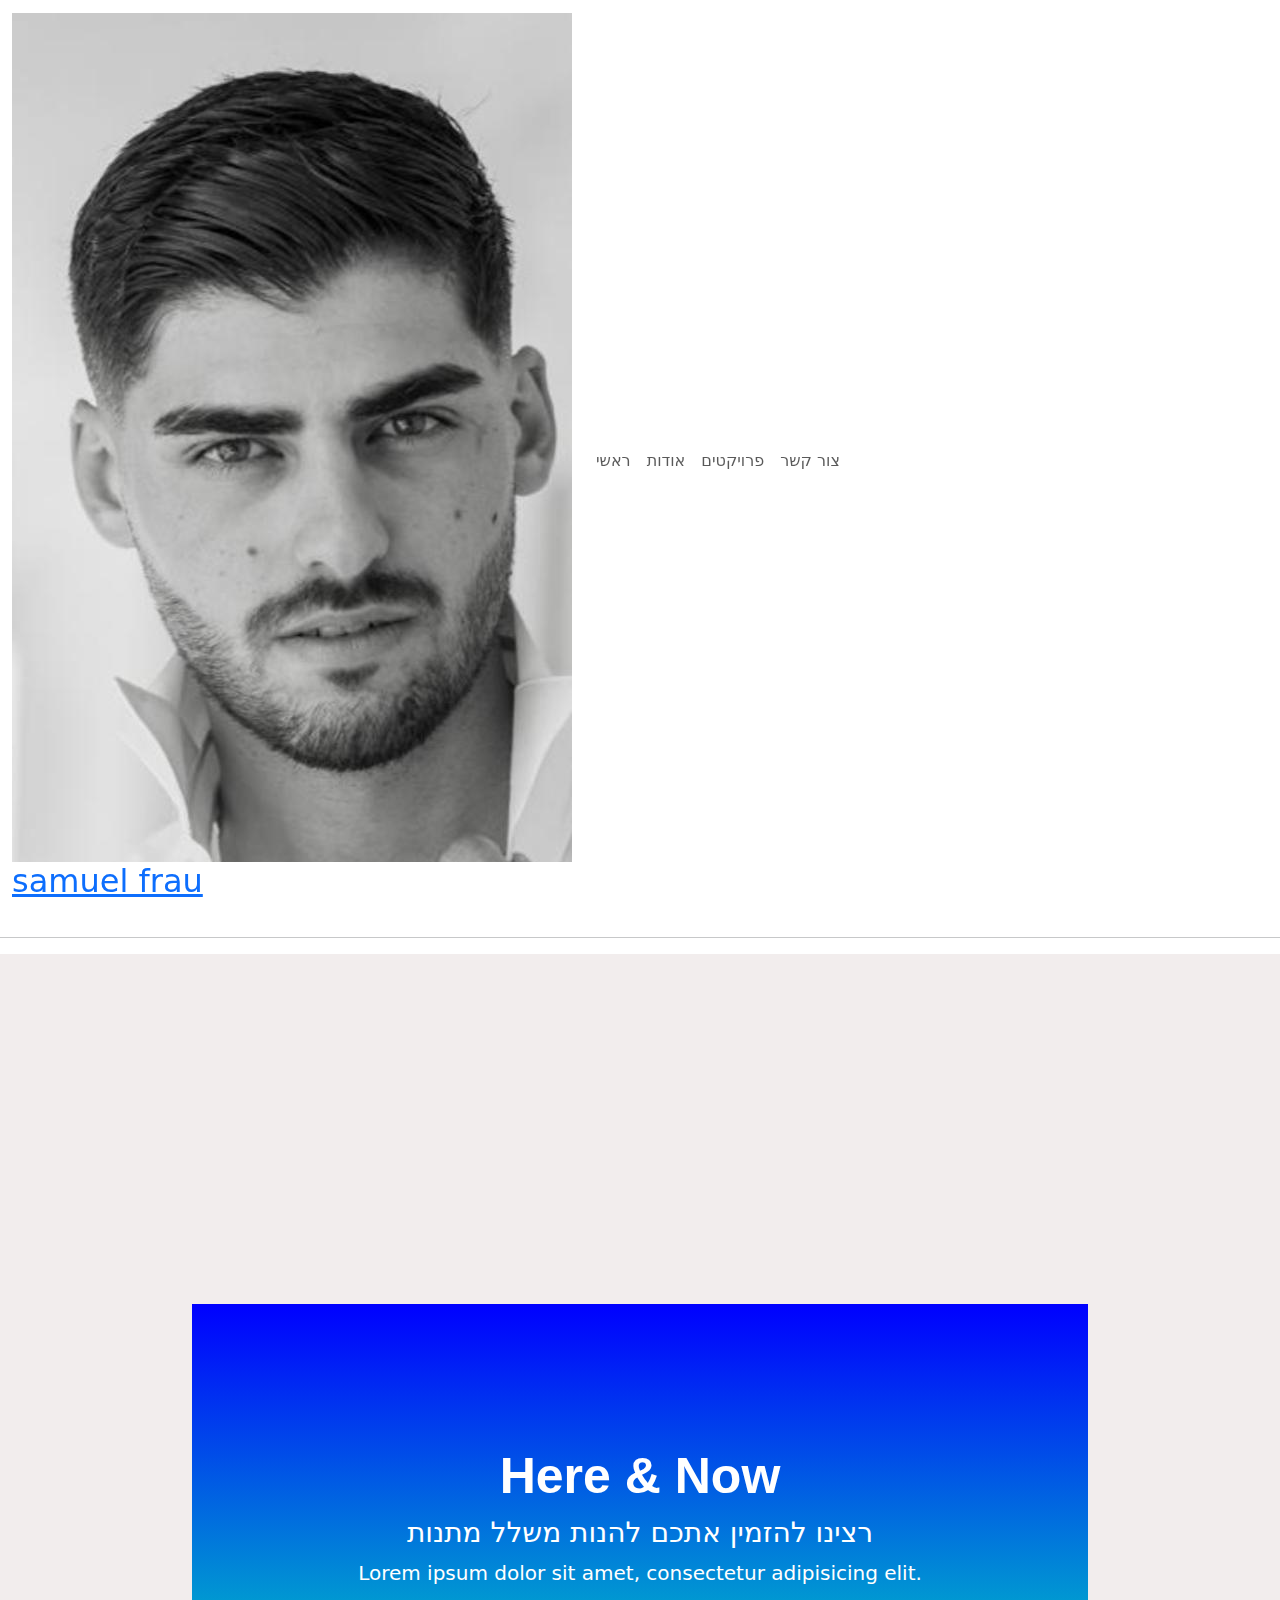
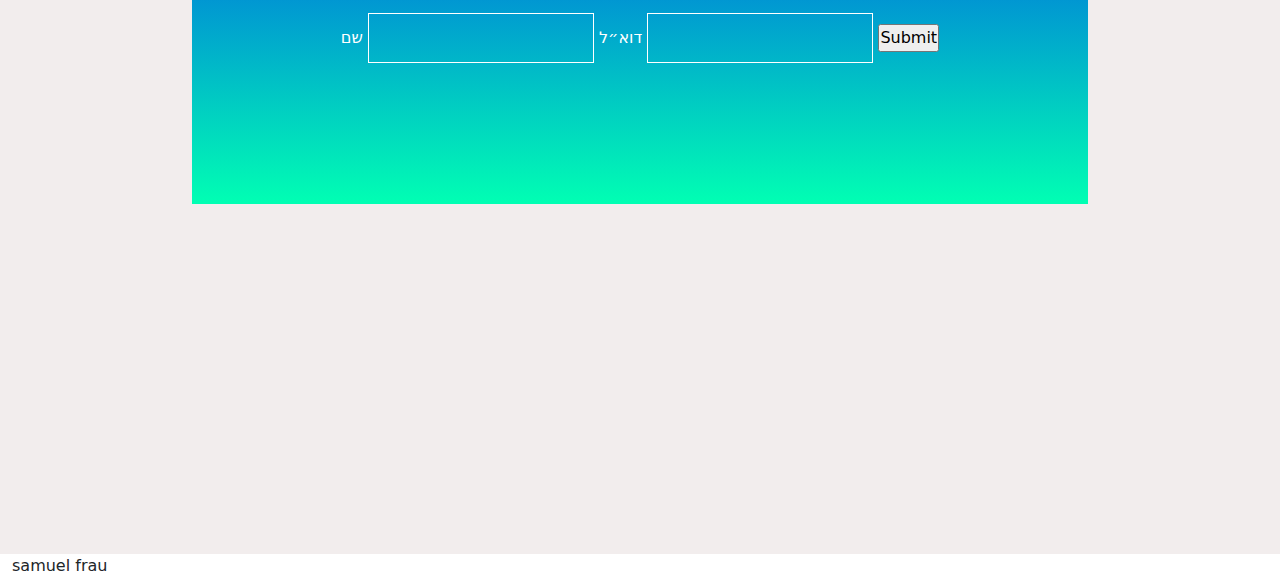
<file: פרויקט-1/project1.html>
<!DOCTYPE html>
<html lang="en">

<head>
    <meta charset="UTF-8">
    <meta name="viewport" content="width=device-width, initial-scale=1.0">
    <title>project-1</title>
    <link rel="stylesheet" href="/index.html">
    <link rel="stylesheet" href="/css/landing-page1.css">
    <link href="https://cdn.jsdelivr.net/npm/bootstrap@5.3.3/dist/css/bootstrap.min.css" rel="stylesheet"
        integrity="sha384-QWTKZyjpPEjISv5WaRU9OFeRpok6YctnYmDr5pNlyT2bRjXh0JMhjY6hW+ALEwIH" crossorigin="anonymous">
</head>

<body>
    <!--top page-->
    <div class="container-fluid top"></div>

    <!--navbar toggler-->
    <nav class="navbar navbar-expand-md sticky-top navbar">
        <div class="container-fluid">
            <a href="/index.html">
                <div class="navbar-brand">
                    <img src="/image-project-html-css/moi copie.jpeg" alt="me">
            </a>
            <a href="/index.html">
                <h2>samuel frau</h2>
            </a>
        </div>
        <button class="navbar-toggler" type="button" data-bs-toggle="collapse" data-bs-target="#navbar"
            aria-controls="navbar" aria-expanded="false" aria-label="toggle navigation">
            <span class="navbar-toggler-icon"></span>
        </button>

        <div class="collapse navbar-collapse " id="navbar">
            <ul class="navbar-nav">
                <li class="nav-item">
                    <a href="/index.html" class="nav-link">ראשי</a>
                </li>
                <li class="nav-item">
                    <a href="#about" class="nav-link">אודות</a>
                </li>
                <li class="nav-item">
                    <a href="#projects" class="nav-link">פרויקטים</a>
                </li>
                <li class="nav-item">
                    <a href="#contact" class="nav-link">צור קשר</a>
                </li>
            </ul>
        </div>
        </div>
    </nav>
    <hr>


    <div class="main-1">
        <div class="project1">
            <h2>Here & Now</h2>
            <h3>רצינו להזמין אתכם להנות משלל מתנות</h3>
            <p>Lorem ipsum dolor sit amet, consectetur adipisicing elit.
            </p>
            <form action="" class="form">
                <label for="">שם</label>
                <input type="text" class="box">
                <label for="">דוא״ל</label>
                <input type="email" class="box">
                <input type="submit" name="עדכנו אותי" id="btn">
            </form>
        </div>
    </div>

    <!--end page-->
    <div class="container-fluid end-page">
        samuel frau
    </div>

    <!--bottom page-->
    <div class="container-fluid bottom"></div>

    <script src="https://cdn.jsdelivr.net/npm/@popperjs/core@2.11.8/dist/umd/popper.min.js"
        integrity="sha384-I7E8VVD/ismYTF4hNIPjVp/Zjvgyol6VFvRkX/vR+Vc4jQkC+hVqc2pM8ODewa9r" crossorigin="anonymous">
        </script>
    <script src="https://cdn.jsdelivr.net/npm/bootstrap@5.3.3/dist/js/bootstrap.min.js"
        integrity="sha384-0pUGZvbkm6XF6gxjEnlmuGrJXVbNuzT9qBBavbLwCsOGabYfZo0T0to5eqruptLy" crossorigin="anonymous">
        </script>
</body>

</html>
</file>
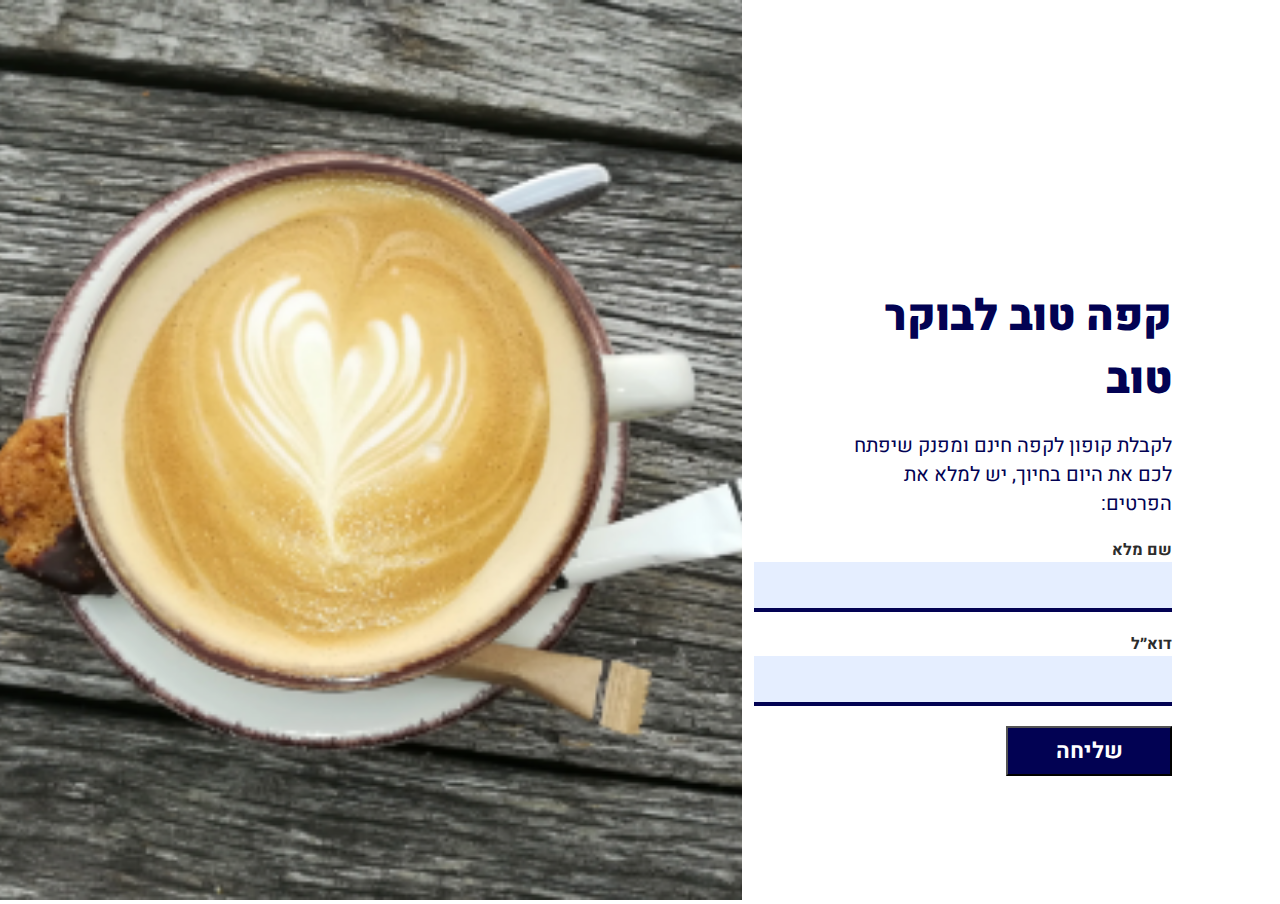
<file: פרויקט-2/project2.html>
<!DOCTYPE html>
<html lang="en">

<head>
    <meta charset="UTF-8">
    <meta name="viewport" content="width=device-width, initial-scale=1.0">
    <title>Document</title>
    <link rel="stylesheet" href="/css/coffe.css">
    <link rel="preconnect" href="https://fonts.googleapis.com">
    <link rel="preconnect" href="https://fonts.gstatic.com" crossorigin>
    <link href="https://fonts.googleapis.com/css2?family=Heebo:wght@100..900&display=swap" rel="stylesheet">
</head>

<body>
    <div class="container">
        <div class="container-img">
            <img id="img-d" src="/image-project-html-css/coffe-p.png" alt="coffe image">
            <img id="img-m" src="/image-project-html-css/Coffee-mobile.png" alt="coffe image">
        </div>
        <div class="container-form">
            <form class="form-main2">
                <h1> קפה טוב לבוקר טוב</h1>
                <p>לקבלת קופון לקפה חינם ומפנק שיפתח לכם את היום בחיוך, יש למלא את הפרטים:</p>

                <div class="form-control">
                    <label for="name">שם מלא</label>
                    <input type="text" id="name" required>
                </div>
                <div class="form-control">
                    <label for="email">דוא״ל</label>
                    <input type="email" id="email" required>
                </div>
                <button type="submit">שליחה</button>
            </form>
        </div>
    </div>
</body>

</html>
</file>
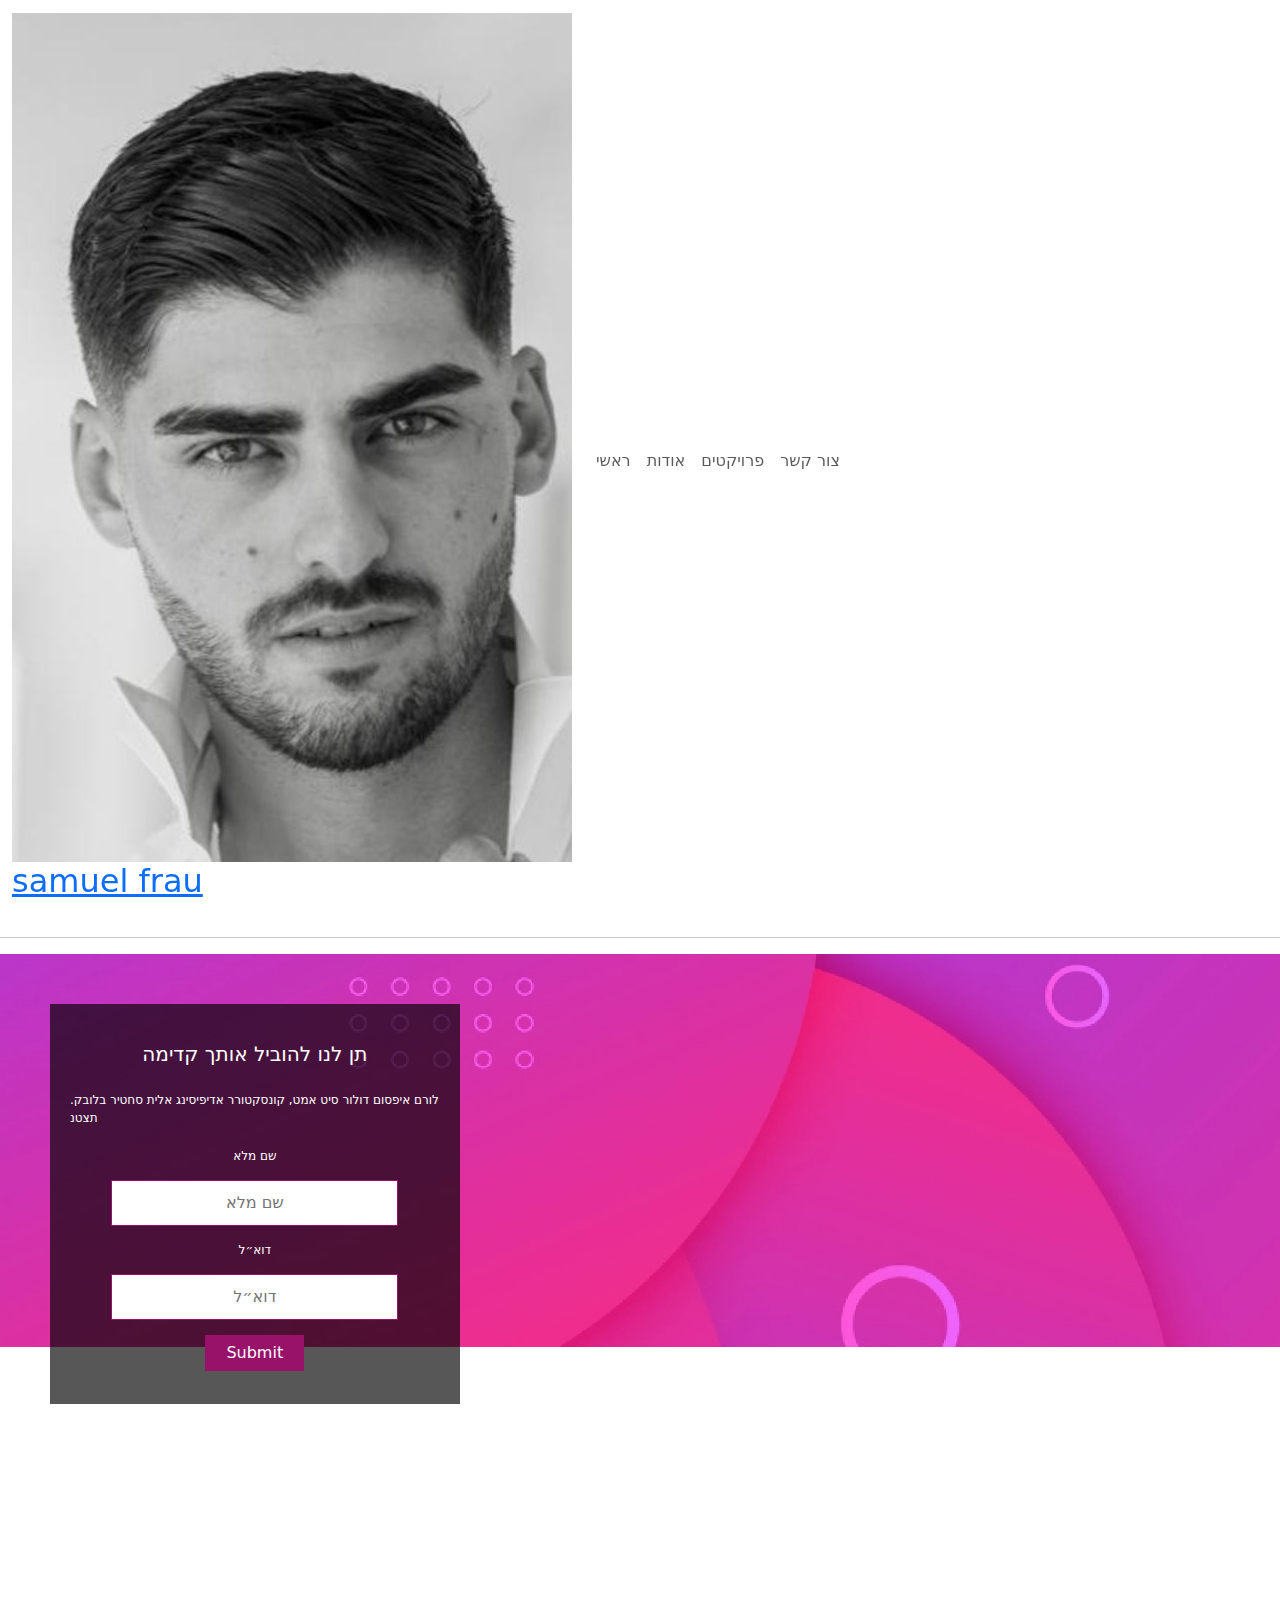
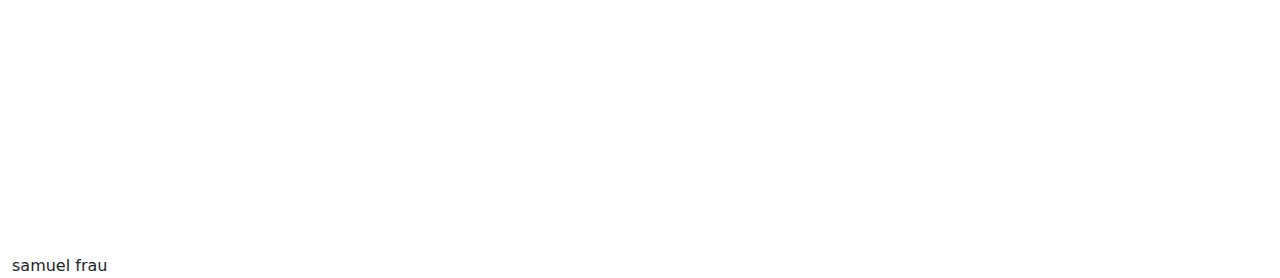
<file: פרויקט-3/project3.html>
<!DOCTYPE html>
<html lang="en">

<head>
    <meta charset="UTF-8">
    <meta name="viewport" content="width=device-width, initial-scale=1.0">
    <title>project-3</title>
    <link rel="stylesheet" href="/index.html">
    <link rel="stylesheet" href="/css/landing-page3.css">
    <link href="https://cdn.jsdelivr.net/npm/bootstrap@5.3.3/dist/css/bootstrap.min.css" rel="stylesheet"
        integrity="sha384-QWTKZyjpPEjISv5WaRU9OFeRpok6YctnYmDr5pNlyT2bRjXh0JMhjY6hW+ALEwIH" crossorigin="anonymous">
</head>

<body>
    <!--top page-->
    <div class="container-fluid top"></div>

    <!--navbar toggler-->
    <nav class="navbar navbar-expand-md sticky-top navbar">
        <div class="container-fluid">
            <a href="/index.html">
                <div class="navbar-brand">
                    <img src="/image-project-html-css/moi copie.jpeg" alt="me">
            </a>
            <a href="/index.html">
                <h2>samuel frau</h2>
            </a>
        </div>
        <button class="navbar-toggler" type="button" data-bs-toggle="collapse" data-bs-target="#navbar"
            aria-controls="navbar" aria-expanded="false" aria-label="toggle navigation">
            <span class="navbar-toggler-icon"></span>
        </button>

        <div class="collapse navbar-collapse " id="navbar">
            <ul class="navbar-nav">
                <li class="nav-item">
                    <a href="/index.html" class="nav-link">ראשי</a>
                </li>
                <li class="nav-item">
                    <a href="#about" class="nav-link">אודות</a>
                </li>
                <li class="nav-item">
                    <a href="#projects" class="nav-link">פרויקטים</a>
                </li>
                <li class="nav-item">
                    <a href="#contact" class="nav-link">צור קשר</a>
                </li>
            </ul>
        </div>
        </div>
    </nav>
    <hr>

    <div class="main-3">
        <div class="project3">
            <form action="" class="form-main3">
                <h2>תן לנו להוביל אותך קדימה</h2>
                <p>לורם איפסום דולור סיט אמט, קונסקטורר אדיפיסינג אלית סחטיר בלובק. תצטנ</p>
                <label for="" class="label">שם מלא</label>
                <input type="text" placeholder="שם מלא" class="place-main3">
                <label for="" class="label">דוא״ל</label>
                <input type="email" placeholder="דוא״ל" class="place-main3">
                <input type="submit" id="submit">

            </form>

        </div>
    </div>

    <!--end page-->
    <div class="container-fluid end-page">
        samuel frau
    </div>

    <!--bottom page-->
    <div class="container-fluid bottom"></div>

    <script src="https://cdn.jsdelivr.net/npm/@popperjs/core@2.11.8/dist/umd/popper.min.js"
        integrity="sha384-I7E8VVD/ismYTF4hNIPjVp/Zjvgyol6VFvRkX/vR+Vc4jQkC+hVqc2pM8ODewa9r" crossorigin="anonymous">
        </script>
    <script src="https://cdn.jsdelivr.net/npm/bootstrap@5.3.3/dist/js/bootstrap.min.js"
        integrity="sha384-0pUGZvbkm6XF6gxjEnlmuGrJXVbNuzT9qBBavbLwCsOGabYfZo0T0to5eqruptLy" crossorigin="anonymous">
        </script>
</body>

</html>
</file>
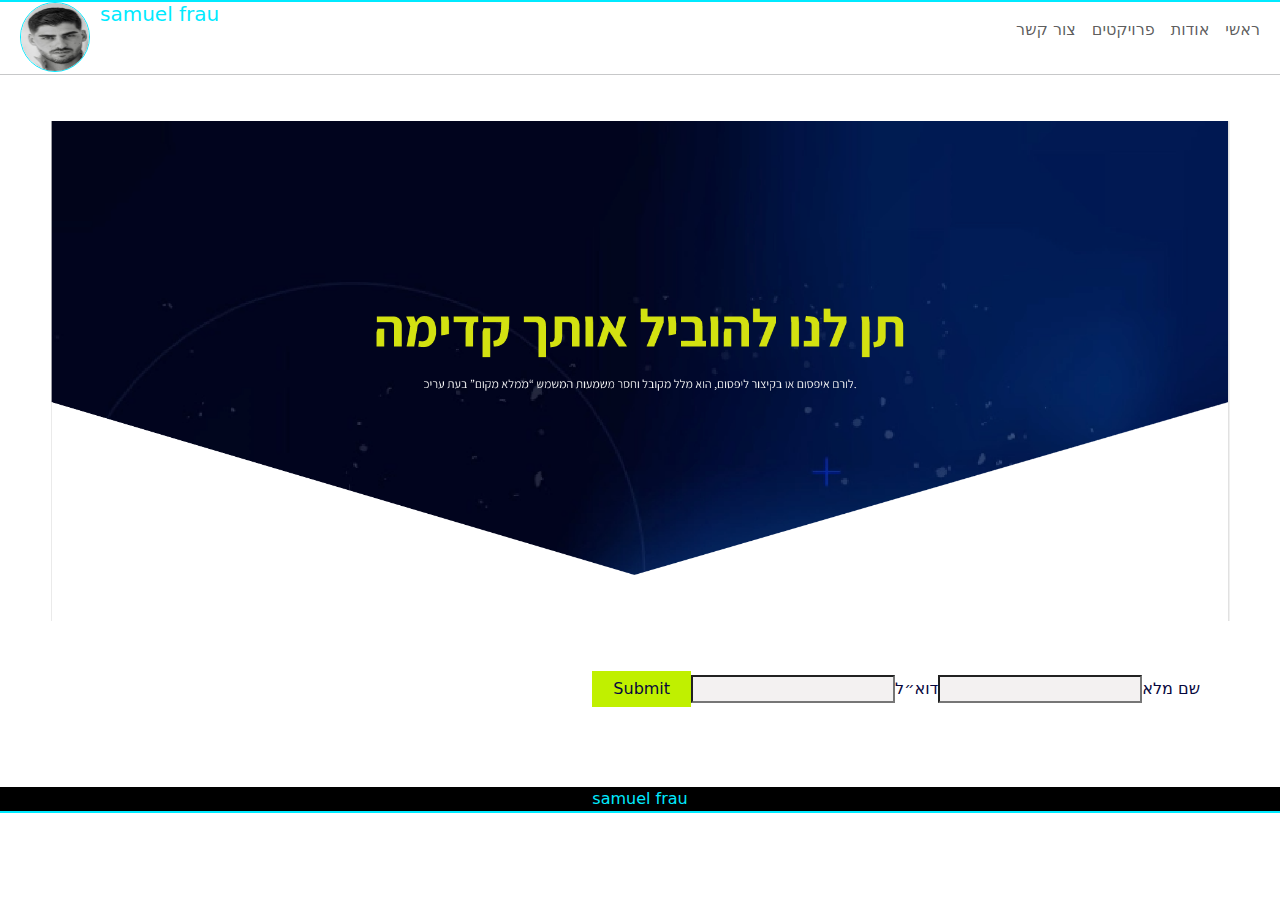
<file: פרויקט-4/project4.html>
<!DOCTYPE html>
<html lang="en">

<head>
    <meta charset="UTF-8">
    <meta name="viewport" content="width=device-width, initial-scale=1.0">
    <title>landing-project-4</title>
    <link rel="stylesheet" href="/index.css">
    <link rel="stylesheet" href="/css/landing-page4.css">
    <link href="https://cdn.jsdelivr.net/npm/bootstrap@5.3.3/dist/css/bootstrap.min.css" rel="stylesheet"
        integrity="sha384-QWTKZyjpPEjISv5WaRU9OFeRpok6YctnYmDr5pNlyT2bRjXh0JMhjY6hW+ALEwIH" crossorigin="anonymous">
</head>

<body>
    <!--top page-->
    <div class="container-fluid top"></div>

    <!--navbar toggler-->
    <nav class="navbar navbar-expand-md sticky-top navbar">
        <div class="container-fluid">
            <a href="/index.html">
                <div class="navbar-brand">
                    <img src="/image-project-html-css/moi copie.jpeg" alt="me">
            </a>
            <a href="/index.html">
                <h2>samuel frau</h2>
            </a>
        </div>
        <button class="navbar-toggler" type="button" data-bs-toggle="collapse" data-bs-target="#navbar"
            aria-controls="navbar" aria-expanded="false" aria-label="toggle navigation">
            <span class="navbar-toggler-icon"></span>
        </button>

        <div class="collapse navbar-collapse " id="navbar">
            <ul class="navbar-nav">
                <li class="nav-item">
                    <a href="/index.html" class="nav-link">ראשי</a>
                </li>
                <li class="nav-item">
                    <a href="#about" class="nav-link">אודות</a>
                </li>
                <li class="nav-item">
                    <a href="#projects" class="nav-link">פרויקטים</a>
                </li>
                <li class="nav-item">
                    <a href="#contact" class="nav-link">צור קשר</a>
                </li>
            </ul>
        </div>
        </div>
    </nav>
    <hr>

    <div class="background-main4">
        <div class="main-4">
            <div class="project4">
            </div>
        </div>
        <div class="bottom-main-project4">
            <form action="" class="form-main4">
                <label for="" class="label">שם מלא</label>
                <input type="text">
                <label for="" class="label">דוא״ל</label>
                <input type="email">
                <input type="submit" id="submit">
            </form>
        </div>
    </div>


    <!--end page-->
    <div class="container-fluid end-page">
        samuel frau
    </div>

    <!--bottom page-->
    <div class="container-fluid bottom"></div>

    <script src="https://cdn.jsdelivr.net/npm/@popperjs/core@2.11.8/dist/umd/popper.min.js"
        integrity="sha384-I7E8VVD/ismYTF4hNIPjVp/Zjvgyol6VFvRkX/vR+Vc4jQkC+hVqc2pM8ODewa9r" crossorigin="anonymous">
        </script>
    <script src="https://cdn.jsdelivr.net/npm/bootstrap@5.3.3/dist/js/bootstrap.min.js"
        integrity="sha384-0pUGZvbkm6XF6gxjEnlmuGrJXVbNuzT9qBBavbLwCsOGabYfZo0T0to5eqruptLy" crossorigin="anonymous">
        </script>
</body>

</html>
</file>
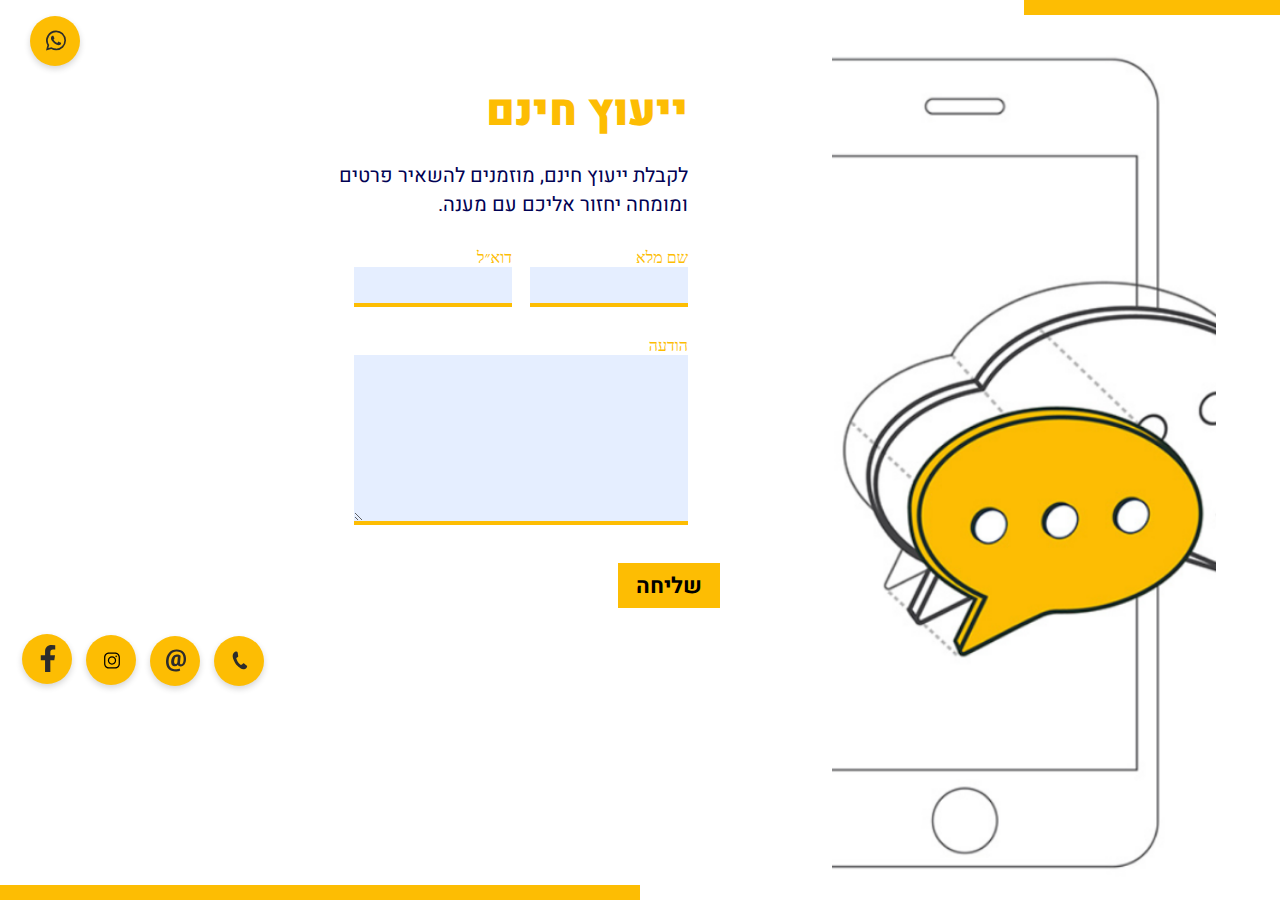
<file: פרויקט-5/project5.html>
<!DOCTYPE html>
<html lang="en">

<head>
    <meta charset="UTF-8">
    <meta name="viewport" content="width=device-width, initial-scale=1.0">
    <link rel="stylesheet" href="/css/landing-page5.css">
    <title>Consultation Page</title>
    <link rel="preconnect" href="https://fonts.googleapis.com">
    <link rel="preconnect" href="https://fonts.gstatic.com" crossorigin>
    <link
        href="https://fonts.googleapis.com/css2?family=Assistant:wght@200..800&family=Heebo:wght@100..900&family=Satisfy&family=Varela+Round&display=swap"
        rel="stylesheet">
</head>

<body>
    <section>
        <div id="consultationSection" dir="rtl">
            <div class="consult-img">
                <div class="border-top"></div>
                <img src="/image-project-html-css/Image consult (1).png" alt="consult">
            </div>
            <div class="box">
                <div class="consult-form" dir="rtl">
                    <div class="consult-form-title">
                        <h1>ייעוץ חינם</h1>
                        <br>
                        <p>לקבלת ייעוץ חינם, מוזמנים להשאיר פרטים ומומחה יחזור אליכם עם מענה.</p>
                    </div>
                    <form action="">
                        <div class="form">
                            <label for="name">שם מלא</label>
                            <input type="text" id="name" required>
                        </div>
                        <div class="form">
                            <label for="mail">דוא״ל</label>
                            <input type="email" id="mail" required>
                        </div>
                        <div class="form">
                            <label for="message">הודעה</label>
                            <textarea class="textarea" name="text" id="message" cols="30" rows="10"></textarea>
                        </div>
                        <div class="form-submit">
                            <input class="envoi" type="submit" value="שליחה">
                        </div>
                    </form>
                </div>
                <div class="border-bottom"></div>
            </div>

            <div class="social-icons-whatsapp">
                <a href="https://wa.link/sazx07"><img src="/image-project-html-css/Icon-whatsapp.svg"
                        alt="contact us on whatsapp"></a>

                <div class="social-icons-facbook">
                    <a href="https://www.facebook.com" target="_blank"><img
                            src="/image-project-html-css/icon-facebook.svg" alt="follow us in facebook"></a>
                </div>

                <div class="social-icons-instagram">
                    <a href="https://www.instagram.com/" target="_blank"><img
                            src="/image-project-html-css/Icon instagram.svg" alt="follow us in instagram"></a>
                </div>

                <div class="social-icons-mail">
                    <a href="mailto:samuelfrau20@gmail.com"><img src="/image-project-html-css/Icon-email.svg"
                            alt="mail us"></a>
                </div>


                <div class="social-icons-call">
                    <a href="tel:0542680500"><img src="/image-project-html-css/Icon-phone.svg"
                            alt="For inquiries or support, give us a call "></a>
                </div>
            </div>
        </div>
        </div>
        </div>

    </section>
</body>

</html>
</file>
<file: css/landing-page1.css>
/*project1 design*/
* {
    margin: 0;
    padding: 0;
    box-sizing: border-box;
  }

  /*button landing pages*/
.btn-landing{
    background-color: rgb(0, 234, 255);
    border: 2px solid #fff;
    border-radius: 200px;
    font-size: 15px;
    color: #000;
    transition-duration: 0.2s;
    text-decoration: none;
    }
    
    .btn-landing:hover{
        background-color: #fff;
        color: #000;
        transform: scale(0.9);
    }
    
    .btn-landing a{
        text-decoration: none;
        color: #000;
    }
  
/*project-1*/
.main-1{
    display: flex;
    position: relative;
    justify-content: center;
    align-items: center;
    width: 100%;
    height: 1200px;
background-color: #f2eded;
}

.project1{
    display: flex;
    z-index: 999;
    flex-direction: column;
    justify-content: center;
    align-items: center;
    text-align: center;
    width: 70%;
    height: 500px;
    background: linear-gradient(blue,rgb(1, 255, 179));
    padding: 20px 70px;
    z-index: 10;
    color: #fff;
}

.project1 h2{
    font-size: 50px;
    font-weight: 900;
    margin-bottom: 10px;
    font-family: Verdana, Geneva, Tahoma, sans-serif;
}

.project1 p{
    font-size: 20px;
    margin-bottom: 20px;
}

.box{
    margin-top: 5px;
    padding: 12px;
    border-radius: 0px;
    border: 1px solid rgb(255, 255, 255);
    background-color: #ffffff00;
}
</file>
<file: css/coffe.css>
* {
    margin: 0;
    padding: 0;
    box-sizing: border-box;
}

.container {
    display: flex;
}

.container-img {
    height: 100vh;
    width: 58%;
}

.container-img img {
    width: 100%;
    height: 100%;
    object-fit: cover;
}

.container-form {
    display: flex;
    justify-content: center;
    align-items: center;
    width: 42vw;
    direction: rtl;
    margin-top: 10em;
}

.form-main2 {
    width: 60%;
    display: flex;
    flex-direction: column;
    gap: 20px;
}

.form-main2>h1 {
    font: normal normal 900 43px/63px Heebo;
    color: #020253;
    opacity: 1;
}

.form-main2>p {
    font: normal normal normal 20px/29px Heebo;
    color: #020253;
    opacity: 1;
}

/*כדי שהפורם יהיה אחד מתחת לשני*/
.form-control {
    display: flex;
    flex-direction: column;
}

.form-control>label {
    font: normal normal bold 16px/24px Heebo;
    color: #2C2C2C;
}

.form-control>input {
    width: 418px;
    height: 50px;
    background: #E5EEFF 0% 0% no-repeat padding-box;
    border: 0;
    border-bottom: 4px solid #020253;
}

.form-main2>button {
    width: 166px;
    height: 50px;
    background: #020253 0% 0% no-repeat padding-box;
    font: normal normal bold 22px/30px Heebo;
    letter-spacing: 0.33px;
    color: #FFFFFF;
}

#img-m {
    display: none;
}

@media(max-width: 768px) {
    .container {
        flex-direction: column;

    }

    .container-img {
        height: 30%;
        width: 100%;
    }

    #img-m {
        display: block;
    }

    #img-d {
        display: none;
    }

    .container-form {
        display: flex;
        justify-content: center;
        align-items: center;
        width: 100%;
        direction: rtl;
        margin-top: 3em;
    }

    .form-main2 {
        width: 70%;
    }

    .form-main2>h1 {
        font: normal normal 900 28px/41px Heebo;
        color: #020253;
    }

    .form-main2>p {
        font: normal normal normal 15px/22px Heebo;
        color: #020253;
    }

    .form-control>label {
        font: normal normal bold 10px/14px Heebo;
        color: #2C2C2C;
    }

    .form-control>input {
        width: 100%;
        height: 34px;
    }

    .form-main2>button {
        width: 100%;
        height: 34px;
        font: normal normal bold 14px/19px heebo;
        margin-bottom: 1eme;
    }
}
</file>
<file: css/landing-page3.css>
* {
    margin: 0;
    padding: 0;
    box-sizing: border-box;
}

/*button landing pages*/
.btn-landing {
    background-color: rgb(0, 234, 255);
    border: 2px solid #fff;
    border-radius: 200px;
    font-size: 15px;
    color: #000;
    transition-duration: 0.2s;
    text-decoration: none;
}

.btn-landing:hover {
    background-color: #fff;
    color: #000;
    transform: scale(0.9);
}

.btn-landing a {
    text-decoration: none;
    color: #000;
}

/*project3*/
.background-main3 {
    background-color: #fff;
    padding: 30px;
}

.main-3 {
    display: flex;
    height: 100vh;
    background-image: url(/image-project-html-css/page3.png);
    background-size: contain;
    background-repeat: no-repeat;
    background-position: top;
}

.project3 {
    display: flex;
    height: 400px;
    width: 80%;
    margin: 50px;
    flex-wrap: wrap;
}

.form-main3 {
    display: flex;
    flex-direction: column;
    justify-content: center;
    align-items: center;
    width: 40%;
    background-color: rgba(0, 0, 0, 0.66);
}

.form-main3 h2 {
    font-size: 20px;
    color: white;
    margin: 5px;
}

.form-main3 p {
    font-size: 12px;
    color: white;
    margin: 20px;

}

.place-main3 {
    padding: 10px;
    width: 70%;
    margin: 15px;
    border: 1px solid rgb(152, 18, 106);
    text-align: center;
    background-color: white;
}

.label {
    font-size: 12px;
    color: white;
}

#submit {
    background-color: rgb(152, 18, 106);
    padding: 5px 20px;
    border: 1px solid rgb(152, 18, 106);
    color: #fff;
}

#submit:hover {
    background-color: #fff;
    color: rgb(152, 18, 106);
}
</file>
<file: index.css>
* {
    margin: 0;
    padding: 0;
    box-sizing: border-box;
}

body {
    direction: rtl;
}

/*top page*/
.top {
    height: 2px;
    background-color: rgb(0, 234, 255) !important;
}

/*navbar*/
.navbar {
    direction: ltr !important;
}

.navbar:hover {
    color: rgb(0, 234, 255) !important;
}

.navbar img {
    position: absolute;
    width: 70px;
    height: 70px;
    border-radius: 100%;
    border: 1px solid rgb(0, 234, 255);
    top: 0px;
    left: 20px;
}

.navbar h2 {
    position: absolute;
    top: 0px;
    left: 100px;
    font-size: 20px;
    color: rgb(0, 234, 255);
}

#navbar {
    direction: rtl !important;
}

#navbar :hover {
    color: rgb(0, 234, 255) !important;
}



/*main project*/
.main {
    align-items: center;
    width: 100%;
    height: 300px;
    background-image: url(/image/header-background.png);
    background-repeat: no-repeat;
    background-position: center;
    background-size: cover;
}

#main {
    width: 100%;
    flex-direction: column;
    align-items: center;
    text-align: center;
    height: 300px;
    background-color: rgba(0, 234, 255, 0.534);
}

/*language*/
.lang {
    text-align: center;
    box-shadow: 0px 3px 6px rgba(103, 103, 103, 0.417);
    opacity: 1;

}

.lang img {
    height: 70px;
}

/*about*/
.about {
    height: 300px;
    background-color: #fff;
    text-align: center;
}

.about img {
    height: 100px;
    width: 100px;
    border-radius: 50%;
}

.about h2 {
    font-size: 24px;
}

.about p {
    text-align: center;
}

.cv {
    background-color: #000;
}

.cv a {
    text-decoration: none;
    font-family: 'Segoe UI', Tahoma, Geneva, Verdana, sans-serif;
    font-size: 18px;
    color: rgb(0, 234, 255);
}

.cv a:hover {
    color: white;
}

.cv img {
    height: 20px;
    width: 20px;
    border: 1px solid rgb(0, 234, 255);
    margin: 5px;
}


/*cards projects*/
.main-projects {
    text-align: center;
}

.card {
    box-shadow: 10px 10px 10px 10px rgba(103, 103, 103, 0.788);
    border: 1px solid rgb(0, 234, 255) !important;
    text-align: center;
    height: 400px !important;
    margin-top: 50px !important;
}

.row {
    margin-top: 50px !important;
}

.image-project {
    text-align: center;
}

.lang-projects img {
    height: 20px;
}

.btn-projects {
    background-color: rgb(0, 234, 255) !important;
    border: 2px solid #fff !important;
    border-radius: 200px !important;
    font-size: 15px !important;
    color: #000 !important;
    transition-duration: 0.2s !important;
}

.btn-projects:hover {
    background-color: #fff !important;
    color: #000 !important;
    border: 1px solid rgb(0, 234, 255) !important;
}

.btn a {
    text-decoration: none;
    color: #000;
}

/*contact*/
.contact {
    background-color: #000000aa;
    color: #fff;
}

.btn-contact {
    width: 100px;
    border-radius: 200px !important;
    font-size: 15px !important;
    color: #000 !important;
    transition-duration: 0.2s !important;
    background-color: rgb(0, 234, 255) !important;
}

/*social icons*/
.social {
    display: flex;
    justify-content: right;
    align-items: center;
}

.social img {
    width: 30px;
    height: 30px;
    margin: 10px;
    border-radius: 50%;
    transition: .8s;
}

.social img:hover {
    transform: scale(1.2);
}

.social h3 {
    font-size: 20px;
}


.whatsapp {
    width: 40px;
    height: 40px;
    margin: 10px;
    background-color: rgb(0, 255, 0);
    border-radius: 100%;
    text-align: center;
    background-image: url(/image-project-html-css/Icon\ whatsapp.svg);
    background-repeat: no-repeat;
    background-size: cover;
}

.a-whatsapp {
    color: black;
    text-decoration: none;
}

.a-whatsapp:hover {
    color: #333;
    text-decoration: none;
}

/*social logo*/
.logo-contact {
    background-color: rgb(0, 234, 255);
    color: #000;
    text-align: center;
}

.logo-contact img {
    padding: 30px;
}

/*end page*/
.end-page {
    text-align: center;
    background-color: #000;
    color: rgb(0, 234, 255);
}

.end-page h2 {
    font-size: 14px;
    text-align: end;
}

.end-page h3 {
    font-size: 14px;
    text-align: start;
}

.end-page h4 {
    font-size: small;
    text-align: center;
}

.end-page a {
    color: rgb(0, 234, 255);
    text-decoration: none;
}

/*bottom page*/
.bottom {
    height: 2px;
    background-color: rgb(0, 234, 255) !important;
}
</file>
<file: css/landing-page4.css>
/*project1 design*/
* {
    margin: 0;
    padding: 0;
    box-sizing: border-box;
}

/*button landing pages*/
.btn-landing {
    background-color: rgb(0, 234, 255);
    border: 2px solid #fff;
    border-radius: 200px;
    font-size: 15px;
    color: #000;
    transition-duration: 0.2s;
    text-decoration: none;
}

.btn-landing:hover {
    background-color: #fff;
    color: #000;
    transform: scale(0.9);
}

.btn-landing a {
    text-decoration: none;
    color: #000;
}

/*project4*/
.background-main4 {
    background-color: #fff;
    padding: 30px;
}

.main-4 {
    display: flex;
    height: 100%;
    background-image: url(/image-project-html-css/page4\ cap.png);
    background-size: contain;
    background-repeat: no-repeat;
    background-position: top;
}

.project4 {
    display: flex;
    height: 400px;
    width: 80%;
    margin: 50px;
    flex-wrap: wrap;
}

.bottom-main-project4 {
    background-color: #fff;
    text-align: center;
}

.form-main4 {
    margin: 50px;
    display: flex;
    flex-direction: row;
    text-align: center;
    align-items: center;
}

.label {
    color: rgb(7, 7, 61);
}

.form-main4 input {
    background-color: #f3f1f1;
}

#submit {
    background-color: rgb(192, 240, 0);
    padding: 5px 20px;
    border: 1px solid rgb(192, 240, 0);
    color: rgb(7, 7, 61);
}

#submit:hover {
    background-color: rgb(7, 7, 61);
    color: rgb(192, 240, 0);
}
</file>
<file: css/landing-page5.css>
* {
    margin: 0;
    padding: 0;
    box-sizing: border-box;
}

/*button landing pages*/
.btn-landing {
    background-color: rgb(0, 234, 255);
    border: 2px solid #fff;
    border-radius: 200px;
    font-size: 15px;
    color: #000;
    transition-duration: 0.2s;
    text-decoration: none;
}

.btn-landing:hover {
    background-color: #fff;
    color: #000;
    transform: scale(0.9);
}

.btn-landing a {
    text-decoration: none;
    color: #000;
}

#consultationSection {
    display: flex;
    background-color: white;
}

.consult-img {
    width: 40vw;
}

.consult-img img {
    width: 35vw;
    height: 100vh;
    object-fit: cover;
    padding-right: 4rem;
}

.consult-form {
    width: 60vw;
    display: flex;
    flex-direction: column;
    padding: 5em;
    color: #FDBD03;
}

.consult-form-title {
    width: 100%;
}

.consult-form-title h1 {
    color: #FDBD03;
    font: normal normal 900 43px/63px Heebo;
    width: 100vw;
}

.consult-form-title p {
    font: normal normal normal 20px/29px Heebo;
    color: #020253;
    width: 30vw;
}

.border-top {
    width: 50%;
    height: 15px;
    background-color: #FDBD03;
}

.box {
    width: 50%;
    height: 100%;
    display: flex;
    align-items: center;
}

.consult-form {
    width: 80%;
}

form {
    display: flex;
    flex-wrap: wrap;
}

.form {
    width: 50%;
    display: flex;
    flex-direction: column;
    margin-top: 30px;
}

input,
.textarea {
    text-align: right;
    width: 90%;
    border: none;
    height: 40px;
    background: #E5EEFF 0% 0% no-repeat padding-box;
    border-bottom: 4px solid #FDBD03;
}

.textarea {
    width: 190%;
    height: 170px;
}

input[type="submit"] {
    text-align: center;
    margin-top: 16rem;
    padding: 8px;
    margin-right: -13rem;
    width: 100%;
    border: none;
    background-color: #FDBD03;
    font: normal normal bold 22px/30px Heebo;
}

.border-bottom {
    width: 50%;
    height: 15px;
    background-color: #FDBD03;
    position: absolute;
    bottom: 0;
    left: 0;
    display: flex;
    align-items: center;
    justify-content: space-around;
}

.form-submit input {
    background-color: #FDBD03;
    color: black;
    height: 5vh;
    width: 8vw;
}

.social-icons-whatsapp {
    width: 50px;
    height: 50px;
    background: #FDBD03 0% 0% no-repeat padding-box;
    box-shadow: 0px 3px 6px #00000029;
    opacity: 1;
    border-radius: 50%;
    margin-top: 1rem;
    margin-right: 3rem;
}

.social-icons-whatsapp img {
    width: 20px;
    height: 27px;
    margin-top: 0.7rem;
    margin-right: 0.9rem;
}

.social-icons-facbook {
    width: 50px;
    height: 50px;
    background: #FDBD03 0% 0% no-repeat padding-box;
    box-shadow: 0px 3px 6px #00000029;
    opacity: 1;
    border-radius: 50%;
    margin-top: 36rem;
    margin-right: 0.5rem;
}

.social-icons-facbook img {
    width: 20px;
    height: 27px;
    margin-top: 0.7rem;
    margin-right: 0.9rem;
}

.social-icons-instagram {
    width: 50px;
    height: 50px;
    background: #FDBD03 0% 0% no-repeat padding-box;
    box-shadow: 0px 3px 6px #00000029;
    opacity: 1;
    border-radius: 50%;
    margin-top: -3.05rem;
    margin-right: -3.5rem;
}

.social-icons-instagram img {
    width: 20px;
    height: 27px;
    margin-top: 0.7rem;
    margin-right: 0.9rem;
}

.social-icons-mail {
    width: 50px;
    height: 50px;
    background: #FDBD03 0% 0% no-repeat padding-box;
    box-shadow: 0px 3px 6px #00000029;
    opacity: 1;
    border-radius: 50%;
    margin-top: -3.1rem;
    margin-right: -7.5rem;
}

.social-icons-mail img {
    width: 20px;
    height: 27px;
    margin-top: 0.7rem;
    margin-right: 0.9rem;
}

.social-icons-call {
    width: 50px;
    height: 50px;
    background: #FDBD03 0% 0% no-repeat padding-box;
    box-shadow: 0px 3px 6px #00000029;
    opacity: 1;
    border-radius: 50%;
    margin-top: -3.1rem;
    margin-right: -11.5rem;
}

.social-icons-call img {
    width: 20px;
    height: 27px;
    margin-top: 0.7rem;
    margin-right: 0.9rem;
}

/* // Small devices (landscape phones, 576px and up) */
@media (max-width: 768px) {
    #consultationSection {
        flex-direction: column;
        background-color: white;
    }

    .border-top {
        width: 100%;
        margin-right: -3rem;
    }

    .consult-img {
        width: 100vw;
        margin-right: -9rem;
    }

    .consult-img img {
        width: 100vw;
        height: 70vh;
        object-fit: cover;
        margin-right: -3rem;
    }

    .consult-form {
        margin-top: 1rem;
        margin-right: -7rem;
    }

    .consult-form-title {
        text-align: center;
        margin-left: -2rem;
    }

    .consult-form-title h1 {
        width: 100vw;
        height: 14vw;
        margin-right: -4rem;

    }

    .consult-form-title p {
        width: 80vw;
        height: 14vw;
        margin-right: -2em;
        color: #020253;
        margin-bottom: 3rem;
    }

    form {
        width: 100vw;
        display: flex;
        flex-wrap: wrap;
    }

    .form {
        width: 100%;
        display: flex;
        flex-direction: column;
        margin-right: -3rem;
    }

    input,
    .textarea {
        text-align: right;
        width: 90%;
        border: none;
        height: 40px;
        background: #E5EEFF 0% 0% no-repeat padding-box;
        border-bottom: 4px solid #FDBD03;
    }

    .textarea {
        width: 90%;
        height: 170px;
    }

    input[type="submit"] {
        text-align: center;
        margin-top: 16rem;
        padding: 8px;
        margin-right: -13rem;
        width: 100%;
        border: none;
        background-color: #FDBD03;
        font: normal normal bold 22px/30px Heebo;
    }

    .form-control {
        width: 80%;
        display: flex;
        flex-direction: column;
    }

    .form-control label {
        margin-top: 3rem;
        margin-right: -0.8rem;
    }

    .form-control input {
        width: 60vw;
    }

    .form-submit input {
        width: 70vw;
        height: 5.5vh;
        color: black;
    }

    .form-submit input[value=שליחה] {
        width: 90vw;
        margin-top: 2rem;
        margin-right: -3rem;
    }

    .social-icons-whatsapp {
        margin-top: -85rem;
        margin-right: 19rem;
    }

    .social-icons-facbook {
        margin-top: 85rem;
        margin-right: -4rem;
    }

    .social-icons-instagram {
        margin-right: -11rem;
    }

    .social-icons-mail {
        margin-right: -18rem;
    }

    .social-icons-call {
        margin-right: -25rem;
    }

    .border-bottom {
        width: 150vw;
        margin-bottom: -48rem;
    }
}

@media (max-width: 420px) {

    #consultationSection {
        flex-direction: column;
        background-color: white;
    }

    .border-top {
        width: 100%;
        margin-right: -3rem;
    }

    .consult-img {
        width: 100vw;
        margin-right: -9rem;
    }

    .consult-img img {
        width: 100vw;
        height: 70vh;
        object-fit: cover;
        margin-right: -3rem;
    }

    .consult-form {
        margin-top: 1rem;
        margin-right: -7rem;
    }

    .consult-form-title {
        text-align: center;
        margin-left: -2rem;
    }

    .consult-form-title h1 {
        width: 100vw;
        height: 14vw;
        margin-right: -4rem;

    }

    .consult-form-title p {
        width: 80vw;
        height: 14vw;
        margin-right: -2em;
        color: #020253;
        margin-bottom: 3rem;
    }

    form {
        width: 100vw;
        display: flex;
        flex-wrap: wrap;
    }

    .form {
        width: 100%;
        display: flex;
        flex-direction: column;
        margin-right: -3rem;
    }

    input,
    .textarea {
        text-align: right;
        width: 90%;
        border: none;
        height: 40px;
        background: #E5EEFF 0% 0% no-repeat padding-box;
        border-bottom: 4px solid #FDBD03;
    }

    .textarea {
        width: 90%;
        height: 170px;
    }

    input[type="submit"] {
        text-align: center;
        margin-top: 16rem;
        padding: 8px;
        margin-right: -13rem;
        width: 100%;
        border: none;
        background-color: #FDBD03;
        font: normal normal bold 22px/30px Heebo;
    }

    .form-control {
        width: 80%;
        display: flex;
        flex-direction: column;
    }

    .form-control label {
        margin-top: 3rem;
        margin-right: -0.8rem;
    }

    .form-control input {
        width: 60vw;
    }

    .form-submit input {
        width: 70vw;
        height: 5.5vh;
        color: black;
    }

    .form-submit input[value=שליחה] {
        width: 90vw;
        margin-top: 2rem;
        margin-right: -3rem;
    }

    .social-icons-whatsapp {
        margin-top: -85rem;
        margin-right: 19rem;
    }

    .social-icons-facbook {
        margin-top: 85rem;
        margin-right: -4rem;
    }

    .social-icons-instagram {
        margin-right: -11rem;
    }

    .social-icons-mail {
        margin-right: -18rem;
    }

    .social-icons-call {
        margin-right: -25rem;
    }

    .border-bottom {
        width: 150vw;
        margin-bottom: -48rem;
    }
}
</file>
